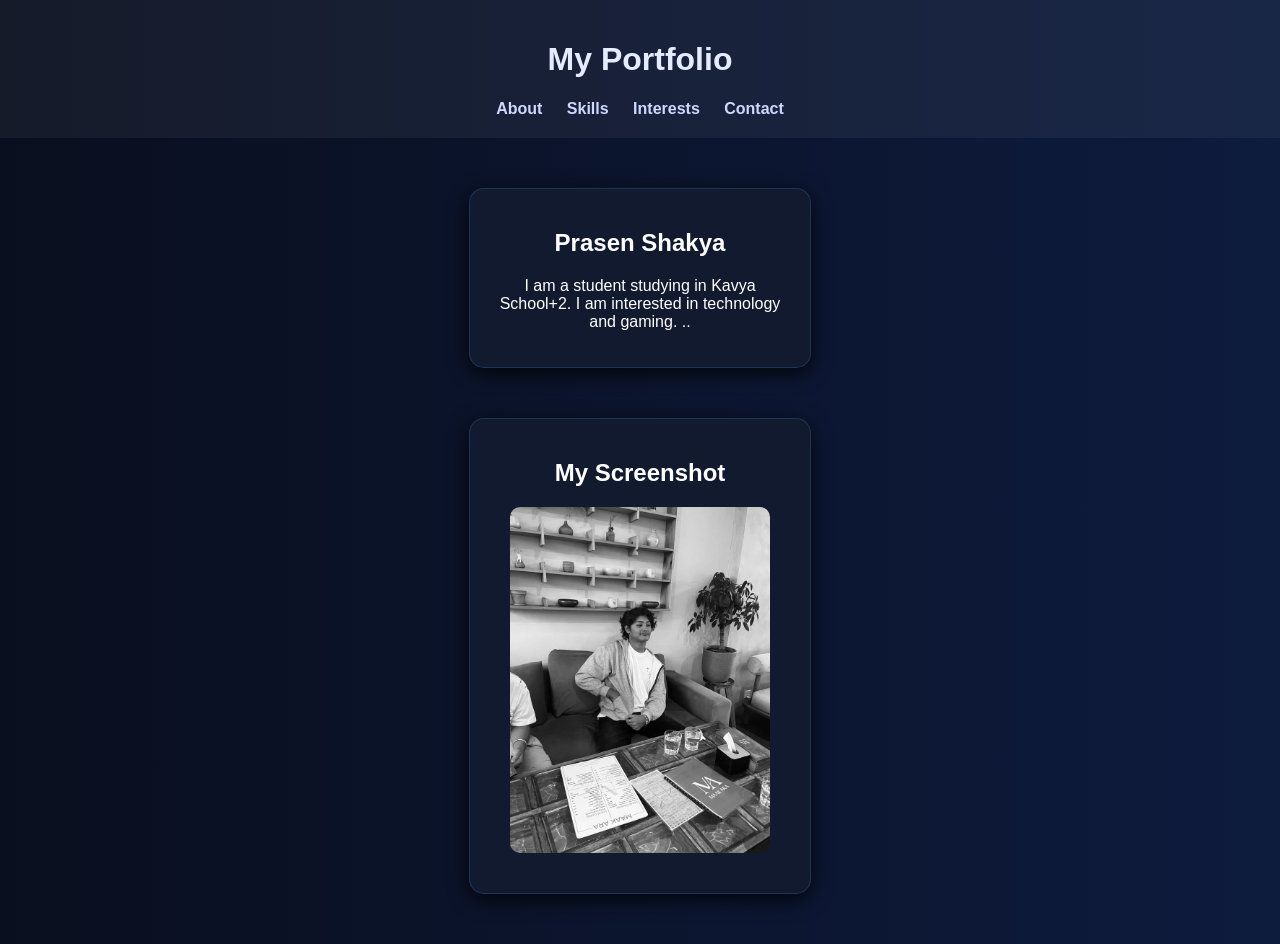
<file: Computer/index.html>
<!DOCTYPE html>
<html>
<head>
    <title>About Me</title>
    <link rel="stylesheet" href="about.css">
</head>

<body>

<header>
    <h1>My Portfolio</h1>
    <nav>
        <a href="about.html">About</a>
        <a href="skills.html">Skills</a>
        <a href="interests.html">Interests</a>
        <a href="contact.html">Contact</a>
    </nav>
</header>

<section class="card">
    <h2>Prasen Shakya</h2>
    <p>I am a student studying in Kavya School+2. I am interested in technology and gaming. ..</p>
</section>
<div class="card">
    <h2>My Screenshot</h2>

    <div class="image-box">
        <img src="instagram.png" alt="screenshot">
    </div>
</div>

</body>
</html>
</file>
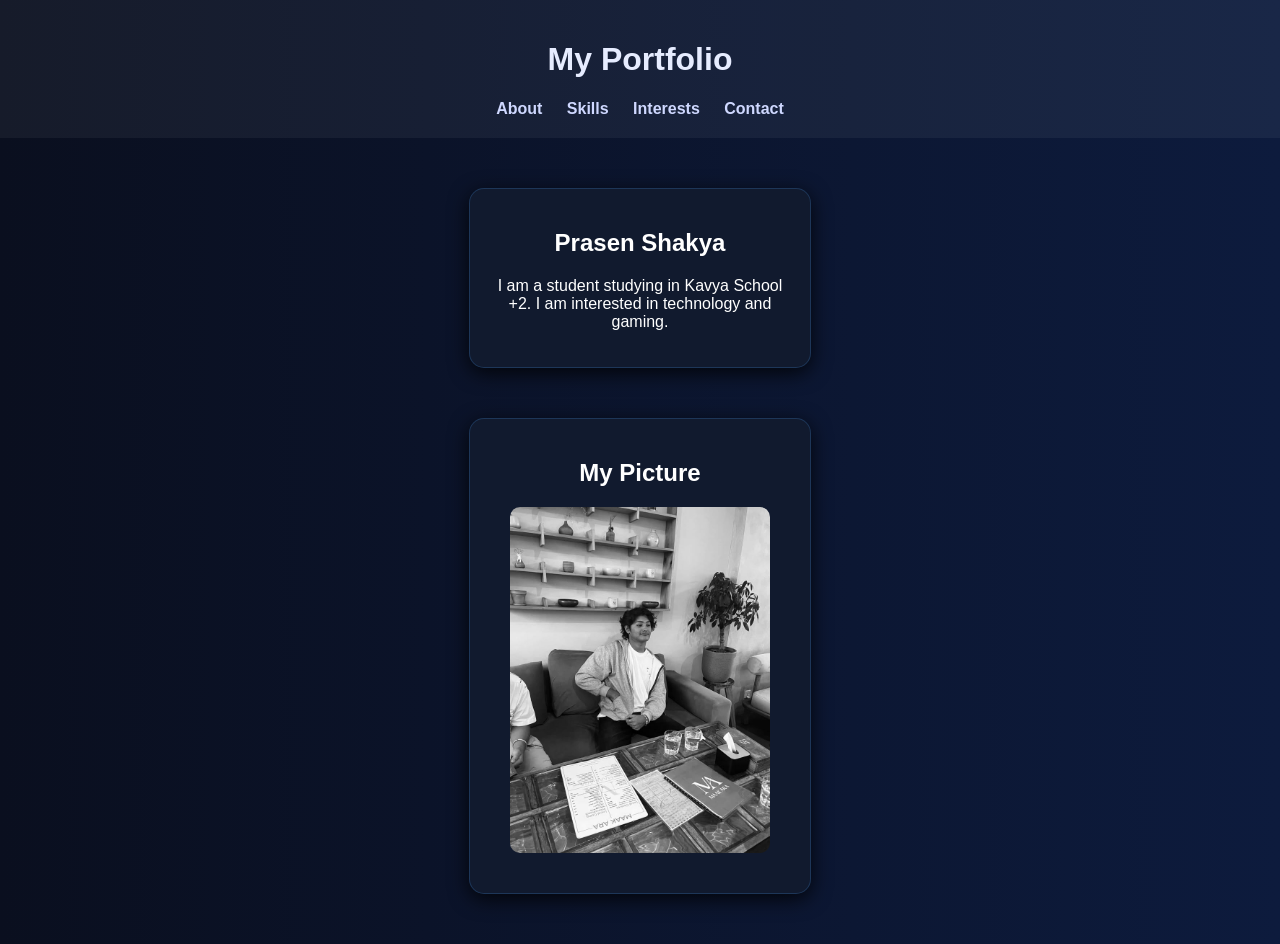
<file: about.html>
<!DOCTYPE html>
<html>
<head>
    <title>About Me</title>
    <link rel="stylesheet" href="about.css">
</head>

<body>

<header>
    <h1>My Portfolio</h1>
    <nav>
        <a href="about.html">About</a>
        <a href="skills.html">Skills</a>
        <a href="interests.html">Interests</a>
        <a href="contact.html">Contact</a>
    </nav>
</header>

<main class="container">

    <section class="card">
        <h2>Prasen Shakya</h2>
        <p>I am a student studying in Kavya School +2. I am interested in technology and gaming.</p>
    </section>

    <section class="card">
        <h2>My Picture</h2>
        <div class="image-box">
            <img src="instagram.png" alt="screenshot">
        </div>
    </section>

</main>

</body>
</html>
</file>
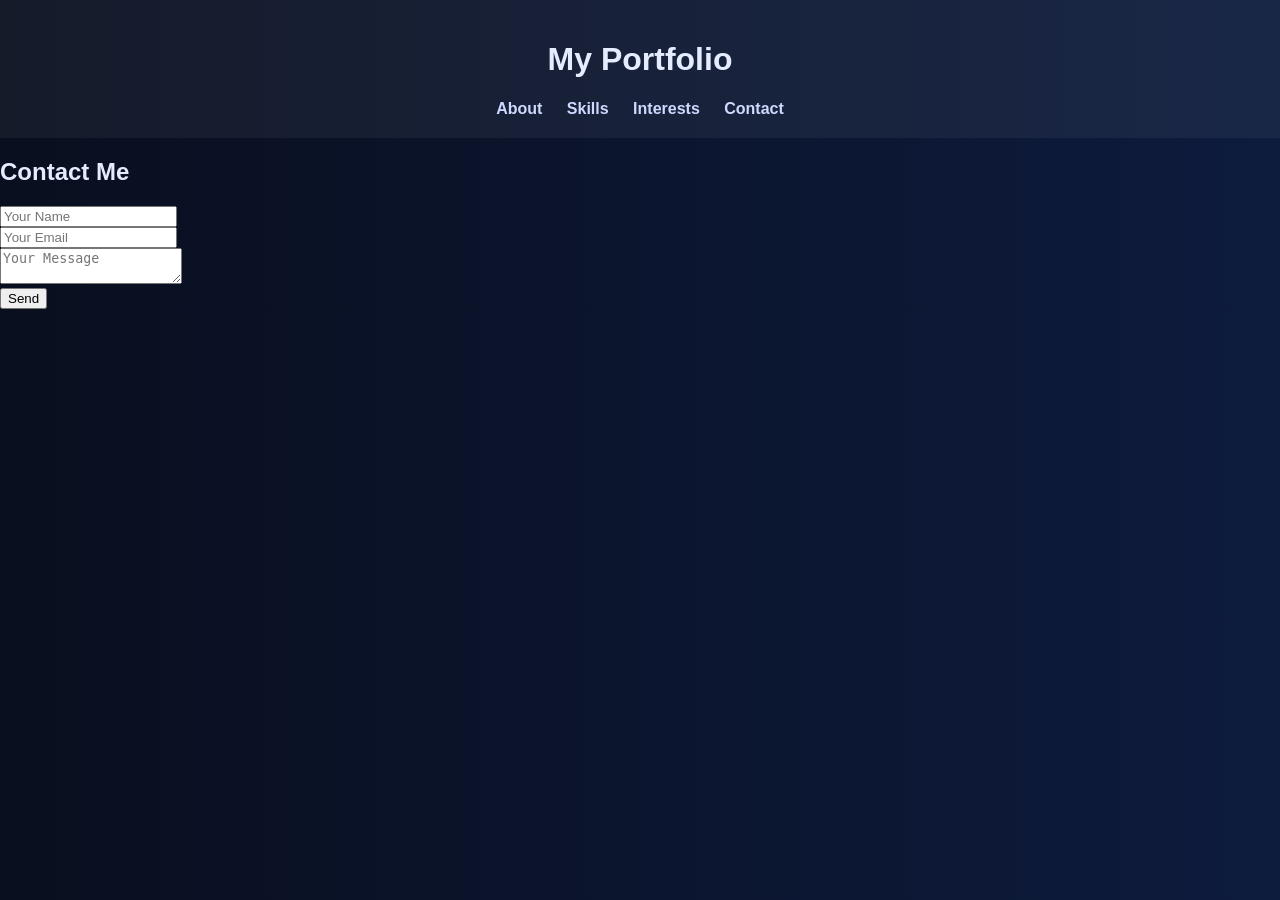
<file: contact.html>
<!DOCTYPE html>
<html>
<head>
<title>Contact</title>
<link rel="stylesheet" href="contact.css">
</head>

<body>

<header>
<h1>My Portfolio</h1>
<nav>
<a href="about.html">About</a>
<a href="skills.html">Skills</a>
<a href="interests.html">Interests</a>
<a href="contact.html">Contact</a>
</nav>
</header>

<section class="form-box">
<h2>Contact Me</h2>

<form>
<input type="text" placeholder="Your Name"><br>
<input type="email" placeholder="Your Email"><br>
<textarea placeholder="Your Message"></textarea><br>
<button>Send</button>
</form>
</section>

</body>
</html>
</file>
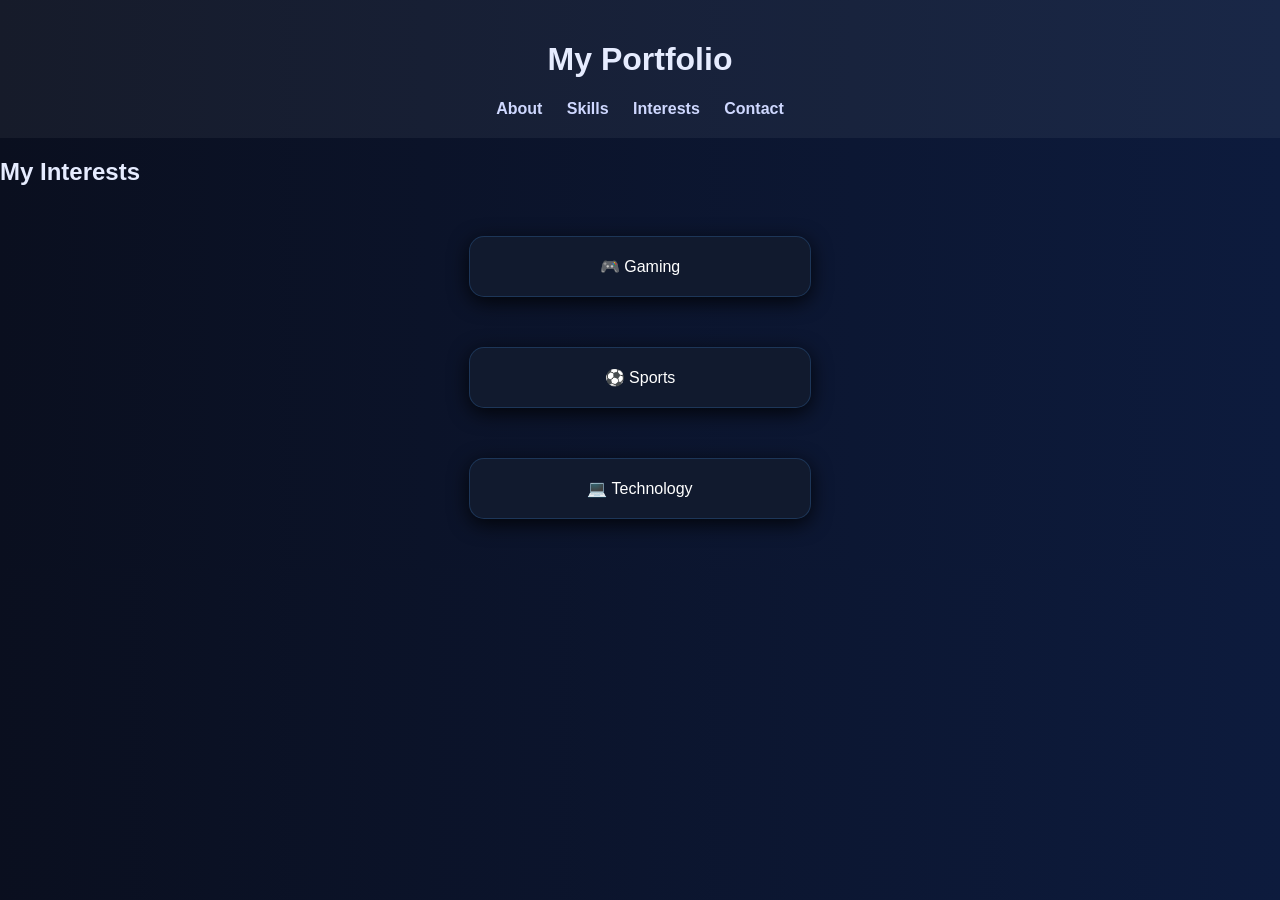
<file: interests.html>
<!DOCTYPE html>
<html>
<head>
    <title>Interests</title>
    <link rel="stylesheet" href="interest.css">
</head>

<body>

<header>
    <h1>My Portfolio</h1>
    <nav>
        <a href="about.html">About</a>
        <a href="skills.html">Skills</a>
        <a href="interest.html">Interests</a>
        <a href="contact.html">Contact</a>
    </nav>
</header>

<section class="container">
    <h2>My Interests</h2>

    <div class="card">🎮 Gaming</div>
    <div class="card">⚽ Sports</div>
    <div class="card">💻 Technology</div>
   

</section>

</body>
</html>
</file>
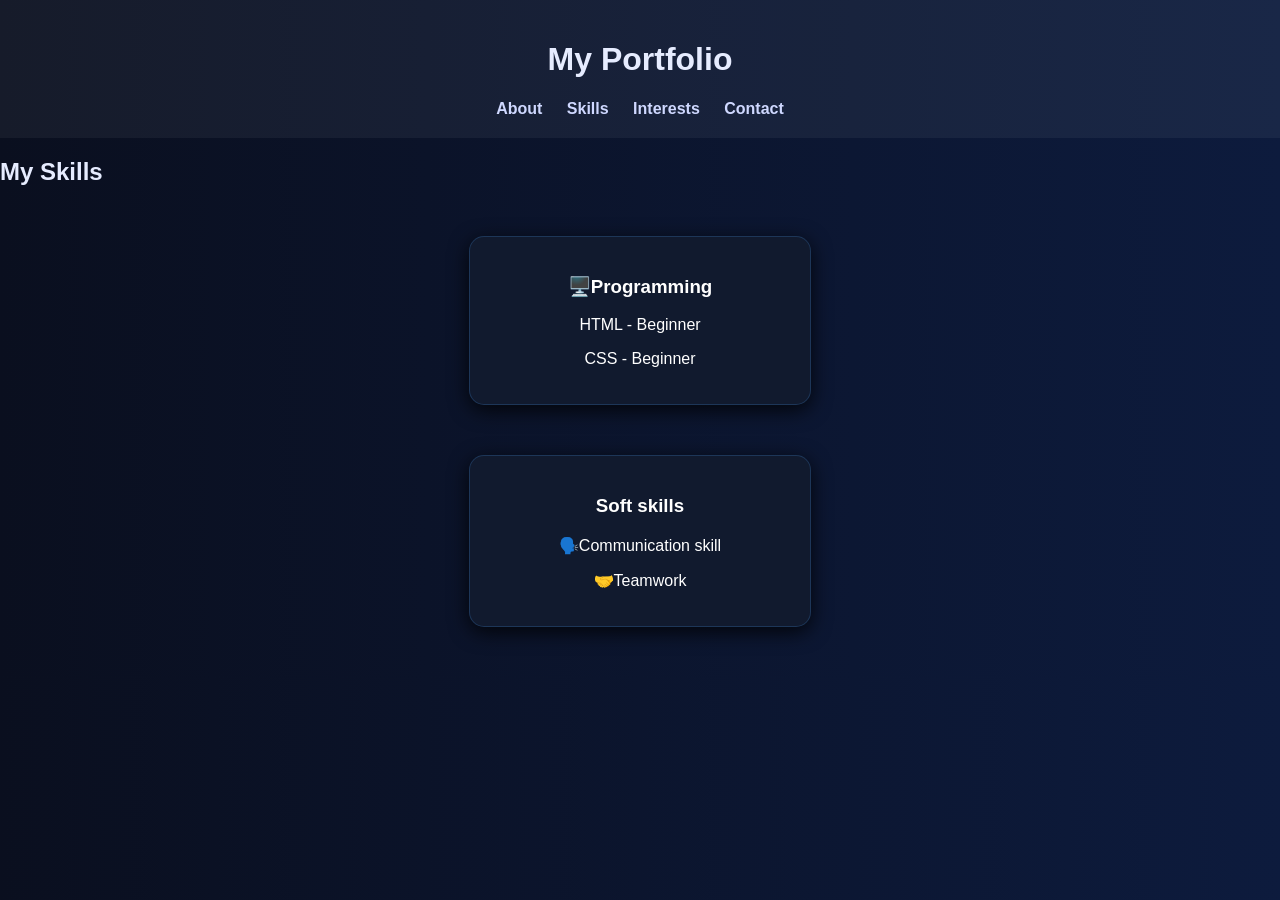
<file: skills.html>
<!DOCTYPE html>
<html>
<head>
    <title>Skills</title>
    <link rel="stylesheet" href="skills.css">
</head>

<body>

<header>
    <h1>My Portfolio</h1>
    <nav>
        <a href="about.html">About</a>
        <a href="skills.html">Skills</a>
        <a href="interests.html">Interests</a>
        <a href="contact.html">Contact</a>
    </nav>
</header>

<section class="container">
    <h2>My Skills</h2>

    <div class="card">
        <h3> 🖥️Programming</h3>
        <p>HTML - Beginner</p>
        <p>CSS - Beginner</p>
    </div>

    <div class="card">
        <h3> Soft skills</h3> </h3>
        <p> 🗣️Communication skill  </p>
        <p> 🤝Teamwork </p>
    </div>
    </div>

</section>

</body>
</html>
</file>
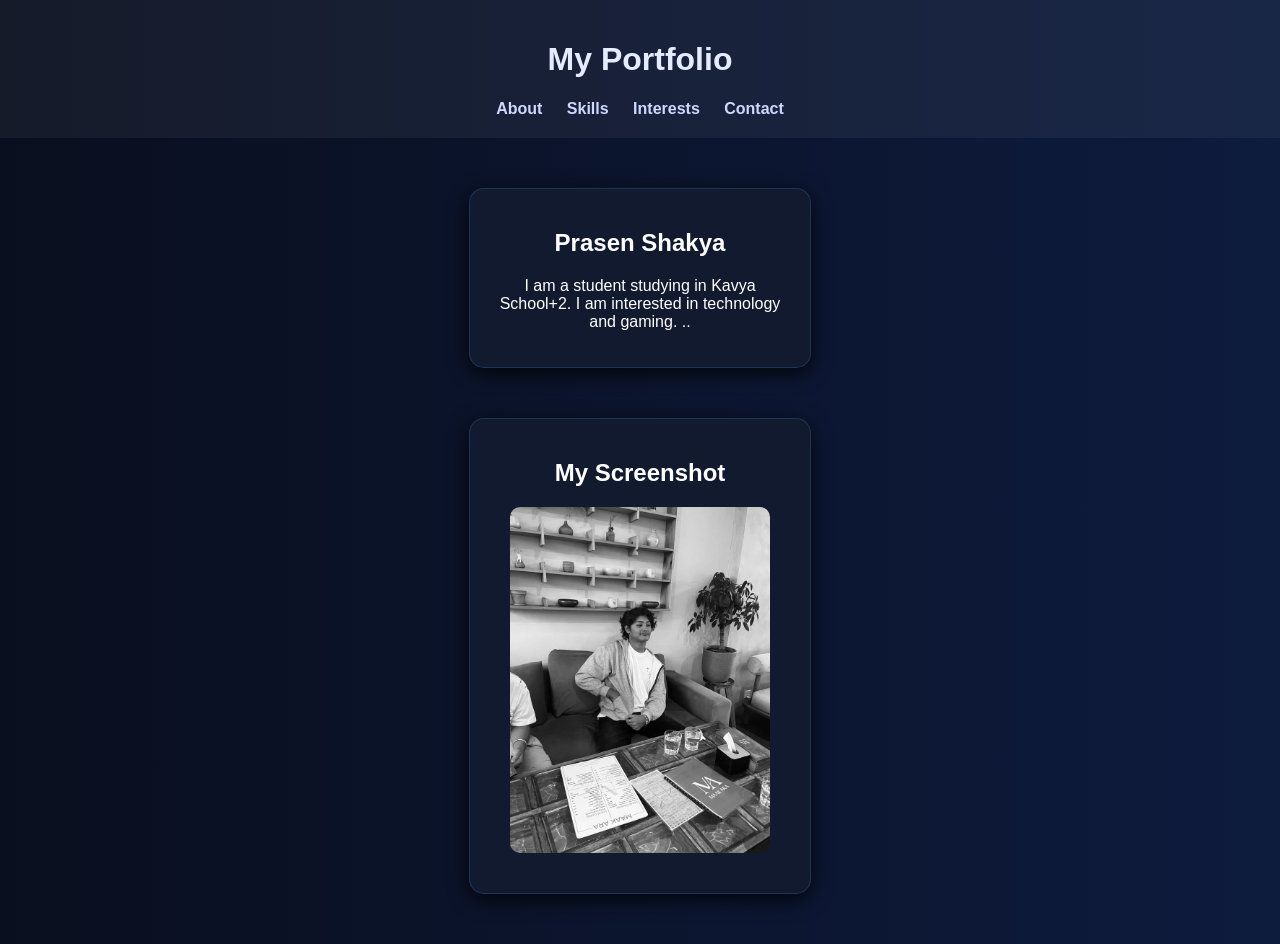
<file: Computer/about.html>
<!DOCTYPE html>
<html>
<head>
    <title>About Me</title>
    <link rel="stylesheet" href="about.css">
</head>

<body>

<header>
    <h1>My Portfolio</h1>
    <nav>
        <a href="about.html">About</a>
        <a href="skills.html">Skills</a>
        <a href="interests.html">Interests</a>
        <a href="contact.html">Contact</a>
    </nav>
</header>

<section class="card">
    <h2>Prasen Shakya</h2>
    <p>I am a student studying in Kavya School+2. I am interested in technology and gaming. ..</p>
</section>
<div class="card">
    <h2>My Screenshot</h2>

    <div class="image-box">
        <img src="instagram.png" alt="screenshot">
    </div>
</div>

</body>
</html>
</file>
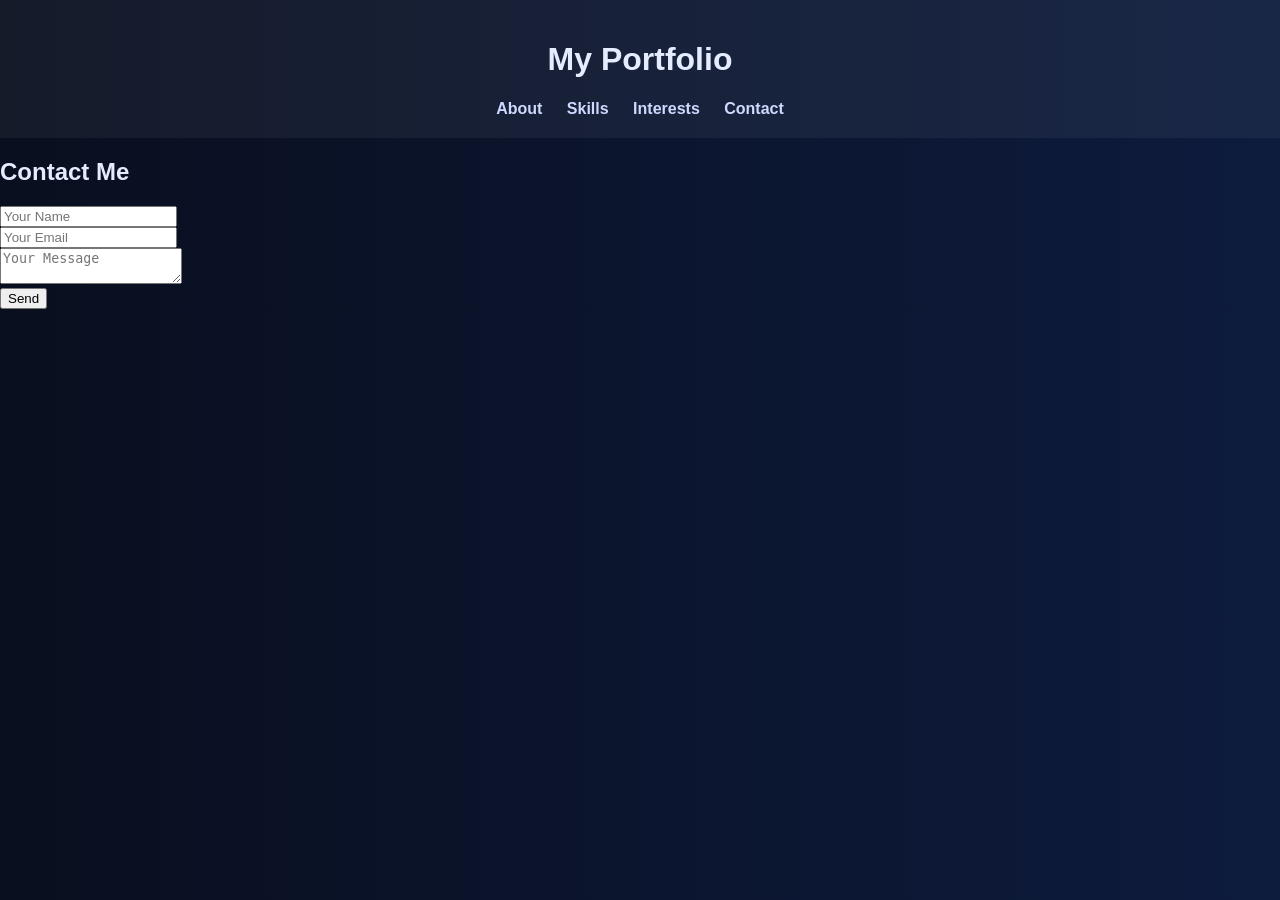
<file: Computer/contact.html>
<!DOCTYPE html>
<html>
<head>
    <title>Contact</title>
    <link rel="stylesheet" href="contact.css">
</head>

<body>

<header>
    <h1>My Portfolio</h1>
    <nav>
        <a href="about.html">About</a>
        <a href="skills.html">Skills</a>
        <a href="interests.html">Interests</a>
        <a href="contact.html">Contact</a>
    </nav>
</header>

<section class="form-box">
    <h2>Contact Me</h2>

    <form>
        <input type="text" placeholder="Your Name"><br>
        <input type="email" placeholder="Your Email"><br>
        <textarea placeholder="Your Message"></textarea><br>
        <button>Send</button>
    </form>
</section>

</body>
</html>
</file>
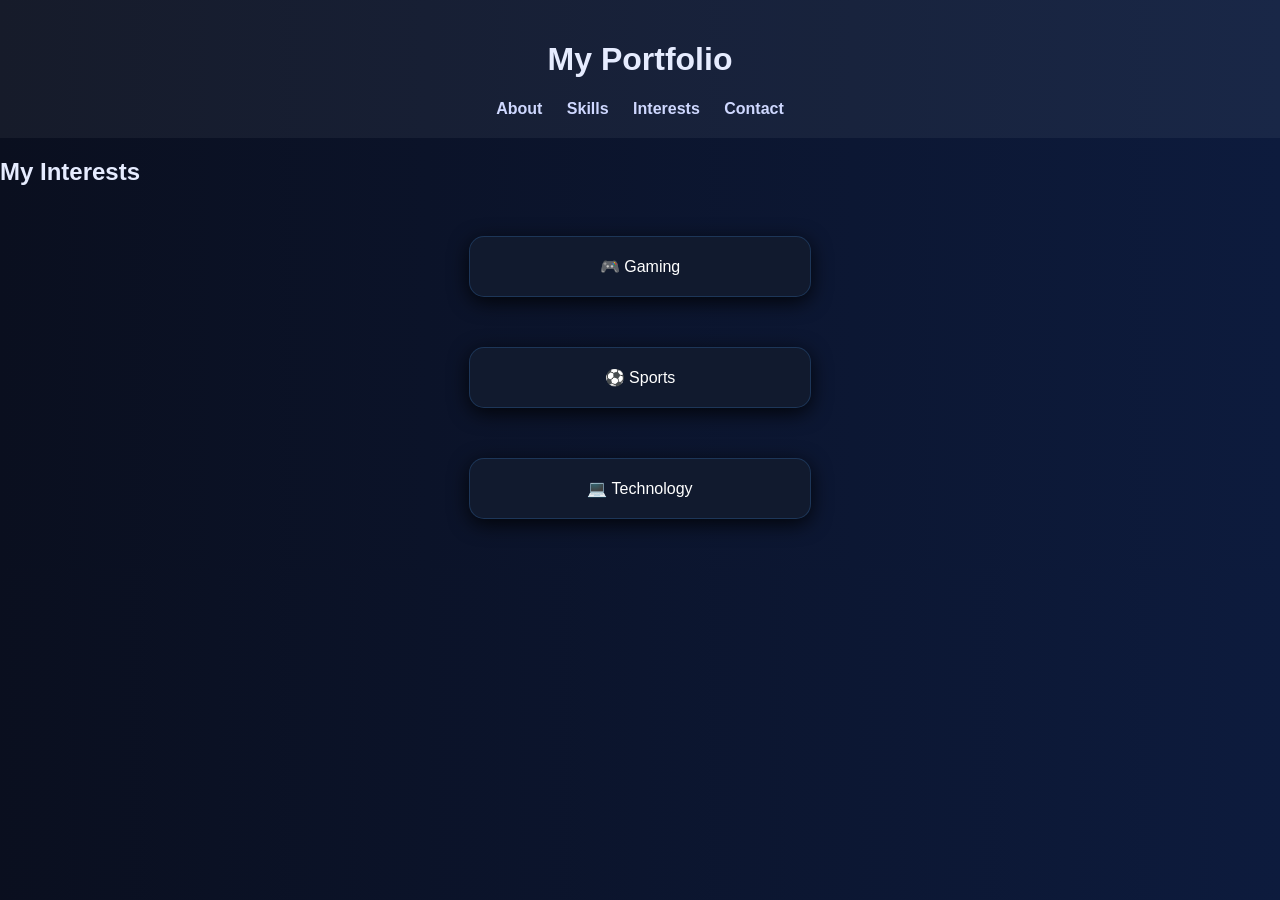
<file: Computer/interests.html>
<!DOCTYPE html>
<html>
<head>
    <title>Interests</title>
    <link rel="stylesheet" href="interest.css">
</head>

<body>

<header>
    <h1>My Portfolio</h1>
    <nav>
        <a href="about.html">About</a>
        <a href="skills.html">Skills</a>
        <a href="interest.html">Interests</a>
        <a href="contact.html">Contact</a>
    </nav>
</header>

<section class="container">
    <h2>My Interests</h2>

    <div class="card">🎮 Gaming</div>
    <div class="card">⚽ Sports</div>
    <div class="card">💻 Technology</div>
   

</section>

</body>
</html>
</file>
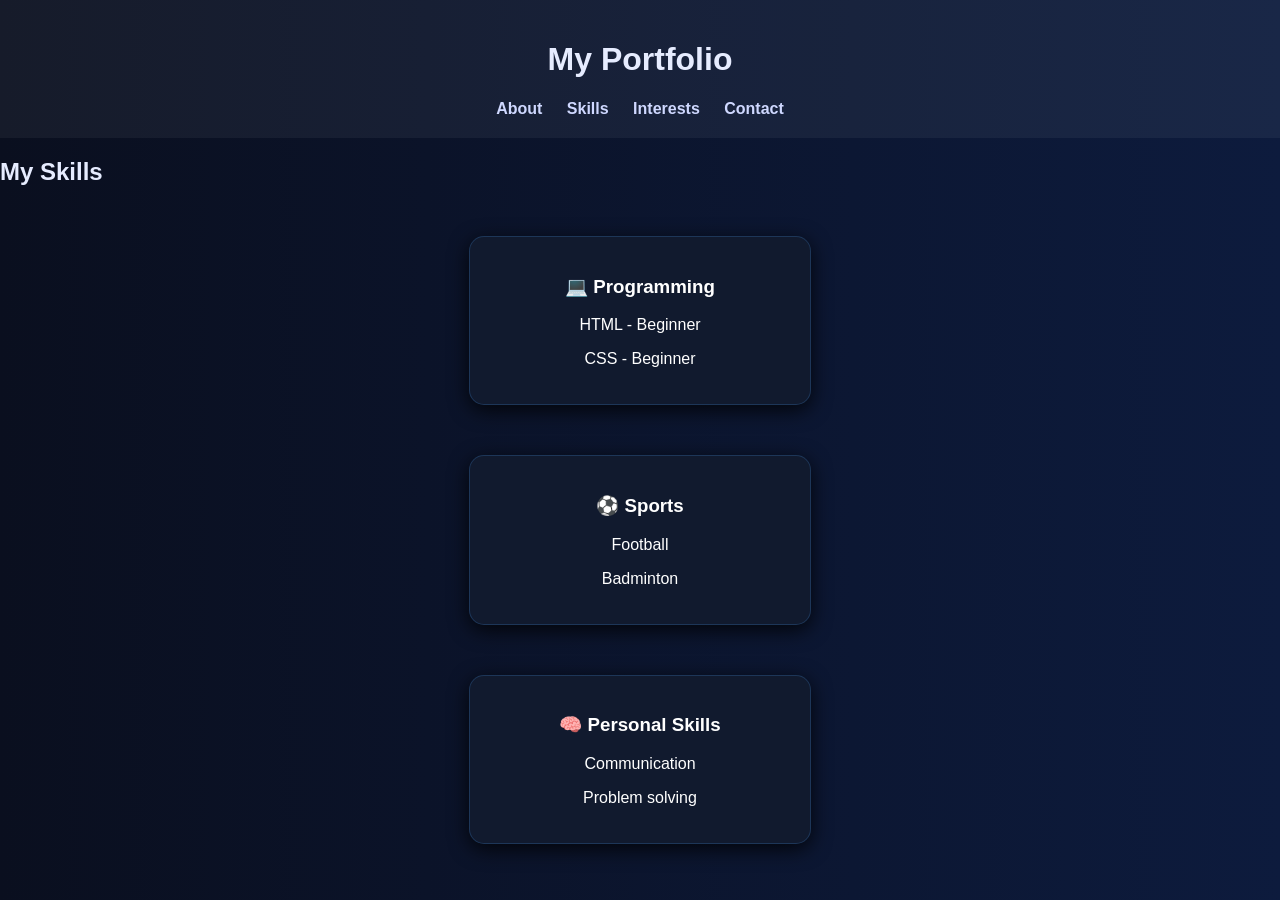
<file: Computer/skills.html>
<!DOCTYPE html>
<html>
<head>
    <title>Skills</title>
    <link rel="stylesheet" href="skills.css">
</head>

<body>

<header>
    <h1>My Portfolio</h1>
    <nav>
        <a href="about.html">About</a>
        <a href="skills.html">Skills</a>
        <a href="interests.html">Interests</a>
        <a href="contact.html">Contact</a>
    </nav>
</header>

<section class="container">
    <h2>My Skills</h2>

    <div class="card">
        <h3>💻 Programming</h3>
        <p>HTML - Beginner</p>
        <p>CSS - Beginner</p>
    </div>

    <div class="card">
        <h3>⚽ Sports </h3>
        <p> Football</p>
        <p>Badminton</p>
    </div>

    <div class="card">
        <h3>🧠 Personal Skills</h3>
        <p>Communication</p>
<p> Problem solving </p></p>
    </div>

</section>

</body>
</html>
</file>
<file: Computer/about.css>
body {
    margin: 0;
    font-family: Arial;
    background: linear-gradient(to right, #0a0f1f, #0d1b3d);
    color: #e6ecff;
}

header {
    text-align: center;
    padding: 20px;
    background: rgba(255,255,255,0.05);
}


.card img {
    display: block;
    margin: 20px auto; 
    width: 100%;
    max-width: 260px;
    border-radius: 10px;
    filter: grayscale(100%);
    transition: 0.3s;
}


.card img:hover {
    filter: grayscale(0%);
    transform: scale(1.05);
}


.image-box {
    text-align: center;
}

nav a {
    margin: 10px;
    color: #cfd8ff;
    text-decoration: none;
    font-weight: bold;
}

nav a:hover {
    color: #4da6ff;
    text-shadow: 0 0 8px #4da6ff;
}

.card {
    background: #111a2e;
    color: #ffffff;
    width: 300px;
    margin: 50px auto;
    padding: 20px;
    border-radius: 15px;
    text-align: center;
    box-shadow: 0 5px 20px rgba(0,0,0,0.8);
    transition: 0.3s;
    border: 1px solid rgba(77,166,255,0.2);
}

.card:hover {
    transform: scale(1.05);
    box-shadow: 0 10px 30px rgba(0,0,0,0.9);
    border: 1px solid #4da6ff;
}
</file>
<file: about.css>
body {
margin: 0;
font-family: Arial;
background: linear-gradient(to right, #0a0f1f, #0d1b3d);
color: #e6ecff;
}

header {
text-align: center;
padding: 20px;
background: rgba(255,255,255,0.05);
}


.card img {
display: block;
margin: 20px auto;
width: 100%;
max-width: 260px;
border-radius: 10px;
filter: grayscale(100%);
transition: 0.3s;
}


.card img:hover {
filter: grayscale(0%);
transform: scale(1.05);
}


.image-box {
text-align: center;
}

nav a {
margin: 10px;
color: #cfd8ff;
text-decoration: none;
font-weight: bold;
}

nav a:hover {
color: #4da6ff;
text-shadow: 0 0 8px #4da6ff;
}

.card {
background: #111a2e;
color: #ffffff;
width: 300px;
margin: 50px auto;
padding: 20px;
border-radius: 15px;
text-align: center;
box-shadow: 0 5px 20px rgba(0,0,0,0.8);
transition: 0.3s;
border: 1px solid rgba(77,166,255,0.2);
}

.card:hover {
transform: scale(1.05);
box-shadow: 0 10px 30px rgba(0,0,0,0.9);
border: 1px solid #4da6ff;
}
</file>
<file: contact.css>
body {
margin: 0;
font-family: Arial;
background: linear-gradient(to right, #0a0f1f, #0d1b3d);
color: #e6ecff;
}

header {
text-align: center;
padding: 20px;
background: rgba(255,255,255,0.05);
}

nav a {
margin: 10px;
color: #cfd8ff;
text-decoration: none;
font-weight: bold;
}

nav a:hover {
color: #4da6ff;
text-shadow: 0 0 8px #4da6ff;
}

.card {
background: #111a2e;
color: #ffffff;
width: 300px;
margin: 50px auto;
padding: 20px;
border-radius: 15px;
text-align: center;
box-shadow: 0 5px 20px rgba(0,0,0,0.8);
transition: 0.3s;
border: 1px solid rgba(77,166,255,0.2);
}

.card:hover {
transform: scale(1.05);
box-shadow: 0 10px 30px rgba(0,0,0,0.9);
border: 1px solid #4da6ff;
}
</file>
<file: interest.css>
body {
    margin: 0;
    font-family: Arial;
    background: linear-gradient(to right, #0a0f1f, #0d1b3d);
    color: #e6ecff;
}

header {
    text-align: center;
    padding: 20px;
    background: rgba(255,255,255,0.05);
}

nav a {
    margin: 10px;
    color: #cfd8ff;
    text-decoration: none;
    font-weight: bold;
}

nav a:hover {
    color: #4da6ff;
    text-shadow: 0 0 8px #4da6ff;
}

.card {
    background: #111a2e;
    color: #ffffff;
    width: 300px;
    margin: 50px auto;
    padding: 20px;
    border-radius: 15px;
    text-align: center;
    box-shadow: 0 5px 20px rgba(0,0,0,0.8);
    transition: 0.3s;
    border: 1px solid rgba(77,166,255,0.2);
}

.card:hover {
    transform: scale(1.05);
    box-shadow: 0 10px 30px rgba(0,0,0,0.9);
    border: 1px solid #4da6ff;
}
}
</file>
<file: skills.css>
body {
    margin: 0;
    font-family: Arial;
    background: linear-gradient(to right, #0a0f1f, #0d1b3d);
    color: #e6ecff;
}

header {
    text-align: center;
    padding: 20px;
    background: rgba(255,255,255,0.05);
}

nav a {
    margin: 10px;
    color: #cfd8ff;
    text-decoration: none;
    font-weight: bold;
}

nav a:hover {
    color: #4da6ff;
    text-shadow: 0 0 8px #4da6ff;
}

.card {
    background: #111a2e;
    color: #ffffff;
    width: 300px;
    margin: 50px auto;
    padding: 20px;
    border-radius: 15px;
    text-align: center;
    box-shadow: 0 5px 20px rgba(0,0,0,0.8);
    transition: 0.3s;
    border: 1px solid rgba(77,166,255,0.2);
}

.card:hover {
    transform: scale(1.05);
    box-shadow: 0 10px 30px rgba(0,0,0,0.9);
    border: 1px solid #4da6ff;
}
</file>
<file: Computer/contact.css>
body {
    margin: 0;
    font-family: Arial;
    background: linear-gradient(to right, #0a0f1f, #0d1b3d);
    color: #e6ecff;
}

header {
    text-align: center;
    padding: 20px;
    background: rgba(255,255,255,0.05);
}

nav a {
    margin: 10px;
    color: #cfd8ff;
    text-decoration: none;
    font-weight: bold;
}

nav a:hover {
    color: #4da6ff;
    text-shadow: 0 0 8px #4da6ff;
}

.card {
    background: #111a2e;
    color: #ffffff;
    width: 300px;
    margin: 50px auto;
    padding: 20px;
    border-radius: 15px;
    text-align: center;
    box-shadow: 0 5px 20px rgba(0,0,0,0.8);
    transition: 0.3s;
    border: 1px solid rgba(77,166,255,0.2);
}

.card:hover {
    transform: scale(1.05);
    box-shadow: 0 10px 30px rgba(0,0,0,0.9);
    border: 1px solid #4da6ff;
}
</file>
<file: Computer/interest.css>
body {
    margin: 0;
    font-family: Arial;
    background: linear-gradient(to right, #0a0f1f, #0d1b3d);
    color: #e6ecff;
}

header {
    text-align: center;
    padding: 20px;
    background: rgba(255,255,255,0.05);
}

nav a {
    margin: 10px;
    color: #cfd8ff;
    text-decoration: none;
    font-weight: bold;
}

nav a:hover {
    color: #4da6ff;
    text-shadow: 0 0 8px #4da6ff;
}

.card {
    background: #111a2e;
    color: #ffffff;
    width: 300px;
    margin: 50px auto;
    padding: 20px;
    border-radius: 15px;
    text-align: center;
    box-shadow: 0 5px 20px rgba(0,0,0,0.8);
    transition: 0.3s;
    border: 1px solid rgba(77,166,255,0.2);
}

.card:hover {
    transform: scale(1.05);
    box-shadow: 0 10px 30px rgba(0,0,0,0.9);
    border: 1px solid #4da6ff;
}
}
</file>
<file: Computer/skills.css>
body {
    margin: 0;
    font-family: Arial;
    background: linear-gradient(to right, #0a0f1f, #0d1b3d);
    color: #e6ecff;
}

header {
    text-align: center;
    padding: 20px;
    background: rgba(255,255,255,0.05);
}

nav a {
    margin: 10px;
    color: #cfd8ff;
    text-decoration: none;
    font-weight: bold;
}

nav a:hover {
    color: #4da6ff;
    text-shadow: 0 0 8px #4da6ff;
}

.card {
    background: #111a2e;
    color: #ffffff;
    width: 300px;
    margin: 50px auto;
    padding: 20px;
    border-radius: 15px;
    text-align: center;
    box-shadow: 0 5px 20px rgba(0,0,0,0.8);
    transition: 0.3s;
    border: 1px solid rgba(77,166,255,0.2);
}

.card:hover {
    transform: scale(1.05);
    box-shadow: 0 10px 30px rgba(0,0,0,0.9);
    border: 1px solid #4da6ff;
}
</file>
